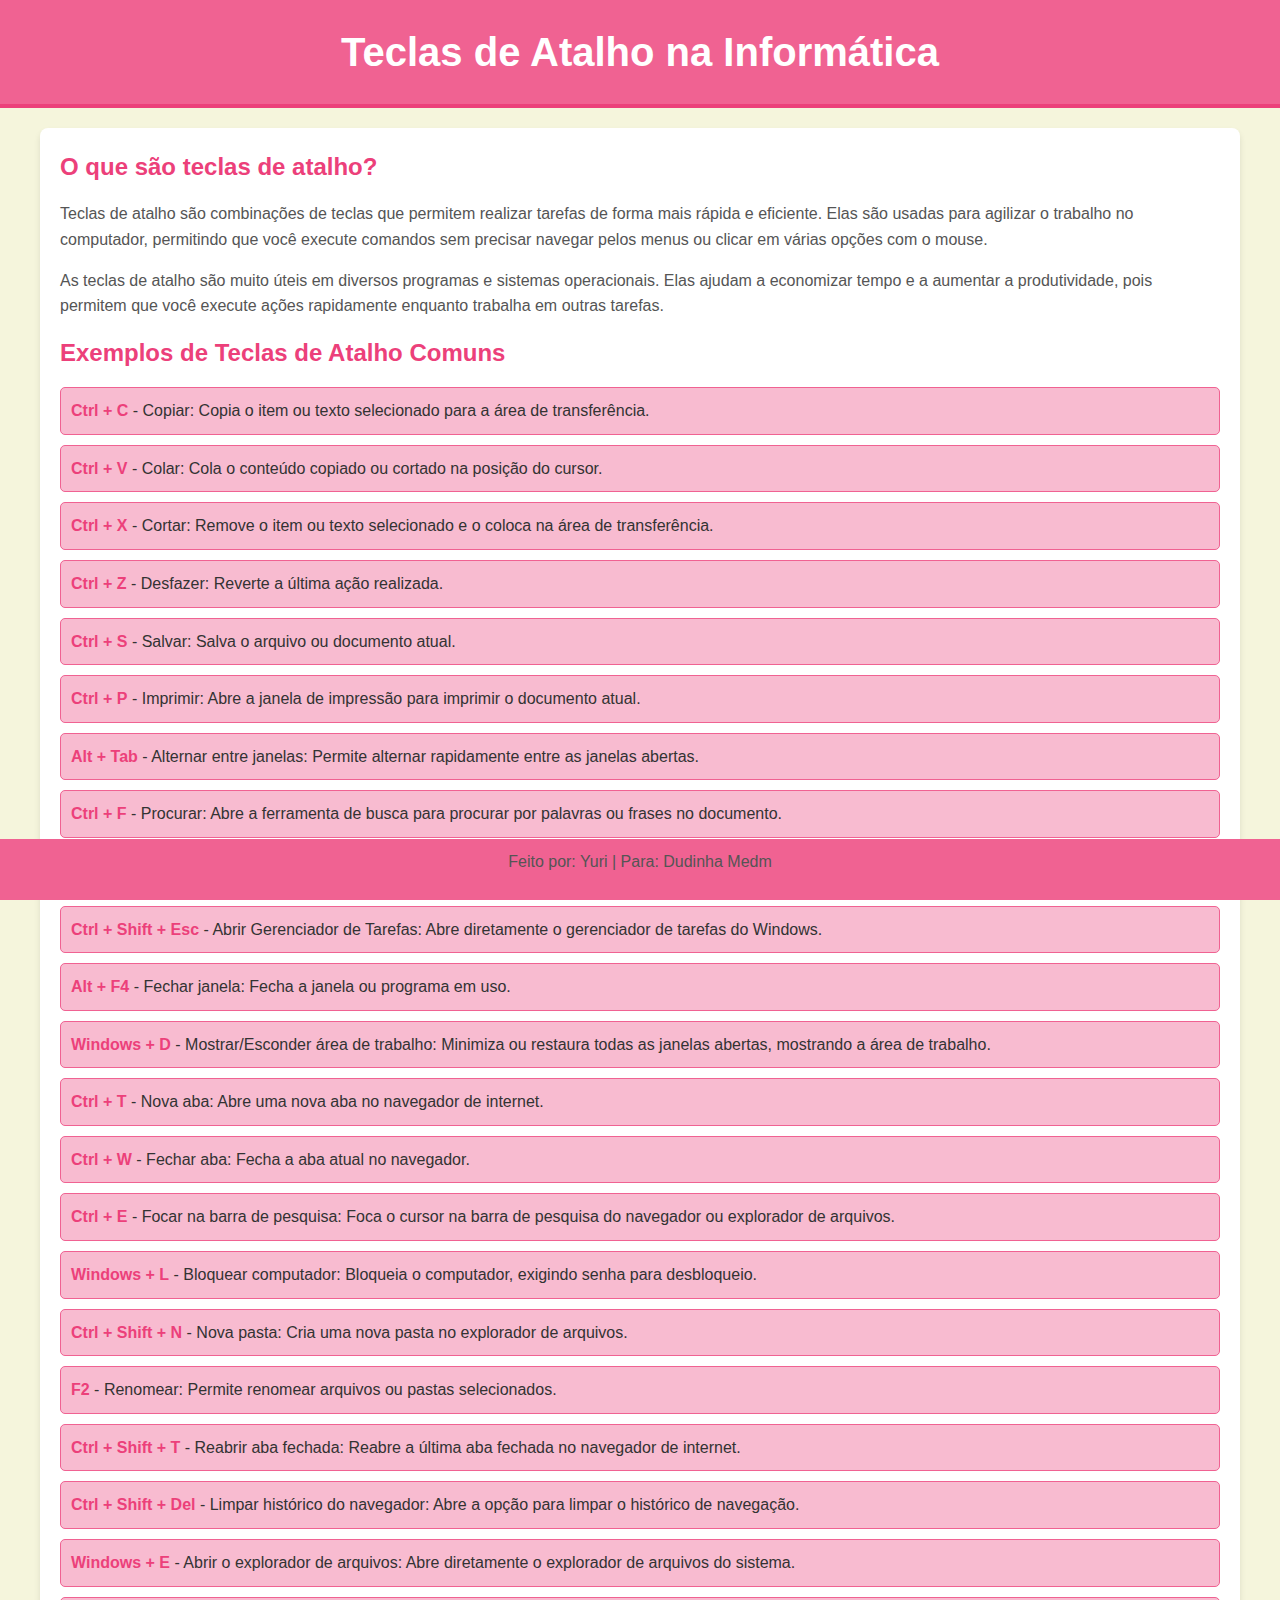
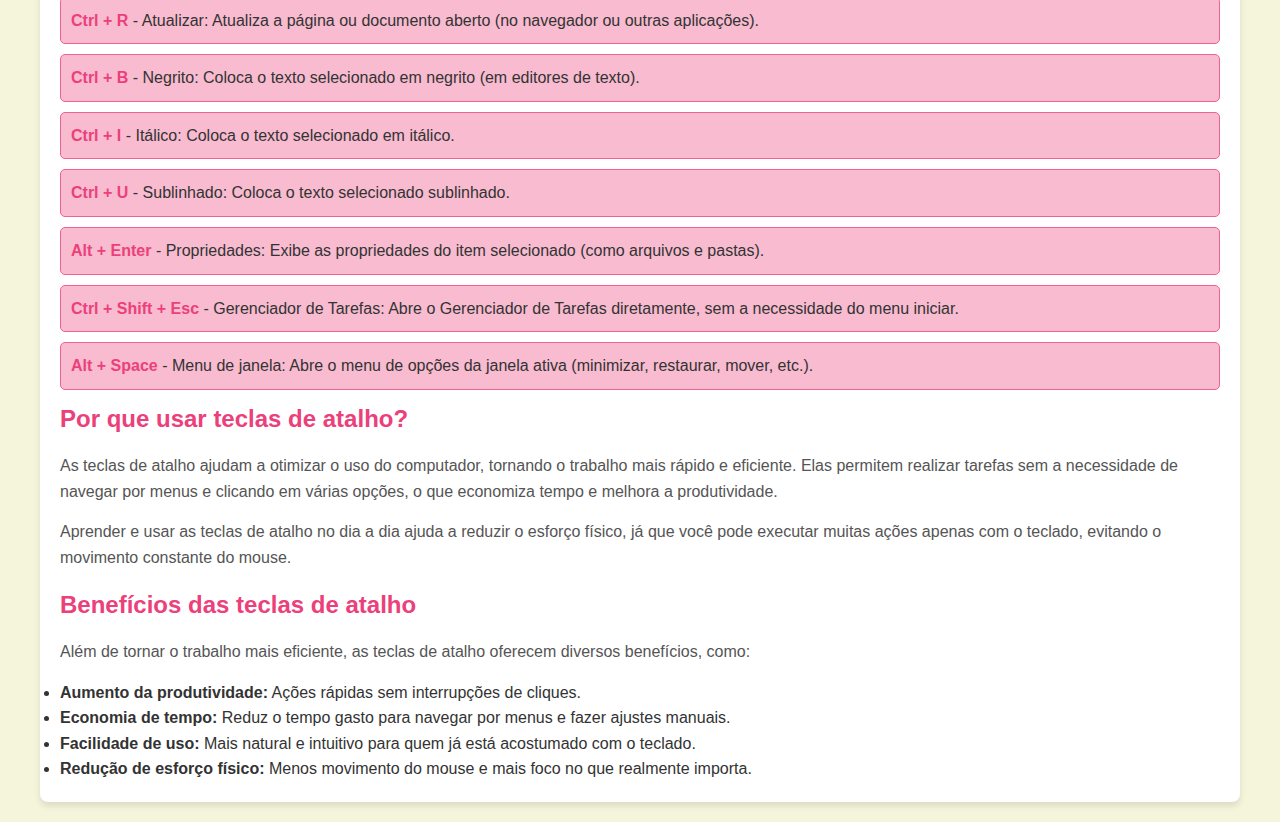
<file: Index.html>
<!DOCTYPE html>
<html lang="pt-br">
<head>
    <meta charset="UTF-8">
    <meta name="viewport" content="width=device-width, initial-scale=1.0">
    <title>Teclas de Atalho</title>
    <style>
        /* Resetando margens e padding */
        * {
            margin: 0;
            padding: 0;
            box-sizing: border-box;
        }

        body {
            font-family: Arial, sans-serif;
            background-color: #f5f5dc; /* Cor de fundo mais suave, um bege claro */
            color: #333; /* Texto escuro para contraste */
            line-height: 1.6;
            padding: 0;
        }

        header {
            background-color: #f06292; /* Rosa claro para o header */
            color: white;
            padding: 20px 0;
            text-align: center;
            border-bottom: 4px solid #ec407a; /* Detalhe mais escuro */
        }

        header h1 {
            font-size: 2.5rem;
        }

        .container {
            max-width: 1200px;
            margin: 20px auto;
            padding: 20px;
            background-color: white;
            border-radius: 8px;
            box-shadow: 0 4px 6px rgba(0, 0, 0, 0.1);
        }

        h2 {
            color: #ec407a; /* Rosa escuro para os subtítulos */
            margin-bottom: 15px;
        }

        p {
            font-size: 1rem;
            margin-bottom: 15px;
            color: #555; /* Cor do texto um pouco mais clara */
        }

        .shortcut-list {
            list-style-type: none;
            padding-left: 0;
        }

        .shortcut-list li {
            background-color: #f8bbd0; /* Rosa bem claro para os itens da lista */
            border: 1px solid #f06292; /* Cor de borda em rosa mais forte */
            margin-bottom: 10px;
            padding: 10px;
            border-radius: 5px;
        }

        .shortcut-list li span {
            font-weight: bold;
            color: #ec407a; /* Rosa escuro para o destaque */
        }

        footer {
            background-color: #f06292; /* Rosa claro para o footer */
            color: white;
            text-align: center;
            padding: 10px 0;
            position: fixed;
            width: 100%;
            bottom: 0;
        }

        footer a {
            color: white;
            text-decoration: none;
            font-weight: bold;
        }

        footer a:hover {
            text-decoration: underline;
        }

        /* Responsividade */
        @media (max-width: 768px) {
            header h1 {
                font-size: 2rem;
            }

            .container {
                margin: 10px;
                padding: 15px;
            }
        }
    </style>
</head>
<body>
    <header>
        <h1>Teclas de Atalho na Informática</h1>
    </header>

    <div class="container">
        <h2>O que são teclas de atalho?</h2>
        <p>Teclas de atalho são combinações de teclas que permitem realizar tarefas de forma mais rápida e eficiente. Elas são usadas para agilizar o trabalho no computador, permitindo que você execute comandos sem precisar navegar pelos menus ou clicar em várias opções com o mouse.</p>
        <p>As teclas de atalho são muito úteis em diversos programas e sistemas operacionais. Elas ajudam a economizar tempo e a aumentar a produtividade, pois permitem que você execute ações rapidamente enquanto trabalha em outras tarefas.</p>

        <h2>Exemplos de Teclas de Atalho Comuns</h2>
        <ul class="shortcut-list">
            <li><span>Ctrl + C</span> - Copiar: Copia o item ou texto selecionado para a área de transferência.</li>
            <li><span>Ctrl + V</span> - Colar: Cola o conteúdo copiado ou cortado na posição do cursor.</li>
            <li><span>Ctrl + X</span> - Cortar: Remove o item ou texto selecionado e o coloca na área de transferência.</li>
            <li><span>Ctrl + Z</span> - Desfazer: Reverte a última ação realizada.</li>
            <li><span>Ctrl + S</span> - Salvar: Salva o arquivo ou documento atual.</li>
            <li><span>Ctrl + P</span> - Imprimir: Abre a janela de impressão para imprimir o documento atual.</li>
            <li><span>Alt + Tab</span> - Alternar entre janelas: Permite alternar rapidamente entre as janelas abertas.</li>
            <li><span>Ctrl + F</span> - Procurar: Abre a ferramenta de busca para procurar por palavras ou frases no documento.</li>
            <li><span>Ctrl + A</span> - Selecionar tudo: Seleciona todo o conteúdo disponível na página ou documento.</li>
            <li><span>Ctrl + Shift + Esc</span> - Abrir Gerenciador de Tarefas: Abre diretamente o gerenciador de tarefas do Windows.</li>
            <li><span>Alt + F4</span> - Fechar janela: Fecha a janela ou programa em uso.</li>
            <li><span>Windows + D</span> - Mostrar/Esconder área de trabalho: Minimiza ou restaura todas as janelas abertas, mostrando a área de trabalho.</li>
            <li><span>Ctrl + T</span> - Nova aba: Abre uma nova aba no navegador de internet.</li>
            <li><span>Ctrl + W</span> - Fechar aba: Fecha a aba atual no navegador.</li>
            <li><span>Ctrl + E</span> - Focar na barra de pesquisa: Foca o cursor na barra de pesquisa do navegador ou explorador de arquivos.</li>
            <li><span>Windows + L</span> - Bloquear computador: Bloqueia o computador, exigindo senha para desbloqueio.</li>
            <li><span>Ctrl + Shift + N</span> - Nova pasta: Cria uma nova pasta no explorador de arquivos.</li>
            <li><span>F2</span> - Renomear: Permite renomear arquivos ou pastas selecionados.</li>
            <li><span>Ctrl + Shift + T</span> - Reabrir aba fechada: Reabre a última aba fechada no navegador de internet.</li>
            <li><span>Ctrl + Shift + Del</span> - Limpar histórico do navegador: Abre a opção para limpar o histórico de navegação.</li>
            <li><span>Windows + E</span> - Abrir o explorador de arquivos: Abre diretamente o explorador de arquivos do sistema.</li>
            <li><span>Ctrl + R</span> - Atualizar: Atualiza a página ou documento aberto (no navegador ou outras aplicações).</li>
            <li><span>Ctrl + B</span> - Negrito: Coloca o texto selecionado em negrito (em editores de texto).</li>
            <li><span>Ctrl + I</span> - Itálico: Coloca o texto selecionado em itálico.</li>
            <li><span>Ctrl + U</span> - Sublinhado: Coloca o texto selecionado sublinhado.</li>
            <li><span>Alt + Enter</span> - Propriedades: Exibe as propriedades do item selecionado (como arquivos e pastas).</li>
            <li><span>Ctrl + Shift + Esc</span> - Gerenciador de Tarefas: Abre o Gerenciador de Tarefas diretamente, sem a necessidade do menu iniciar.</li>
            <li><span>Alt + Space</span> - Menu de janela: Abre o menu de opções da janela ativa (minimizar, restaurar, mover, etc.).</li>
        </ul>

        <h2>Por que usar teclas de atalho?</h2>
        <p>As teclas de atalho ajudam a otimizar o uso do computador, tornando o trabalho mais rápido e eficiente. Elas permitem realizar tarefas sem a necessidade de navegar por menus e clicando em várias opções, o que economiza tempo e melhora a produtividade.</p>
        <p>Aprender e usar as teclas de atalho no dia a dia ajuda a reduzir o esforço físico, já que você pode executar muitas ações apenas com o teclado, evitando o movimento constante do mouse.</p>

        <h2>Benefícios das teclas de atalho</h2>
        <p>Além de tornar o trabalho mais eficiente, as teclas de atalho oferecem diversos benefícios, como:</p>
        <ul>
            <li><strong>Aumento da produtividade:</strong> Ações rápidas sem interrupções de cliques.</li>
            <li><strong>Economia de tempo:</strong> Reduz o tempo gasto para navegar por menus e fazer ajustes manuais.</li>
            <li><strong>Facilidade de uso:</strong> Mais natural e intuitivo para quem já está acostumado com o teclado.</li>
            <li><strong>Redução de esforço físico:</strong> Menos movimento do mouse e mais foco no que realmente importa.</li>
        </ul>
    </div>

    <footer>
        <p>Feito por: Yuri  |  Para: Dudinha Medm</p>
    </footer>

    <script>
        // Código para exibir um balão com mensagem
        window.onload = function() {
            setTimeout(function() {
                alert('Bom estudos mor EU TE AMO MUITO');
            }, 1000); // Exibe após 1 segundo
        };
    </script>
</body>
</html>
</file>
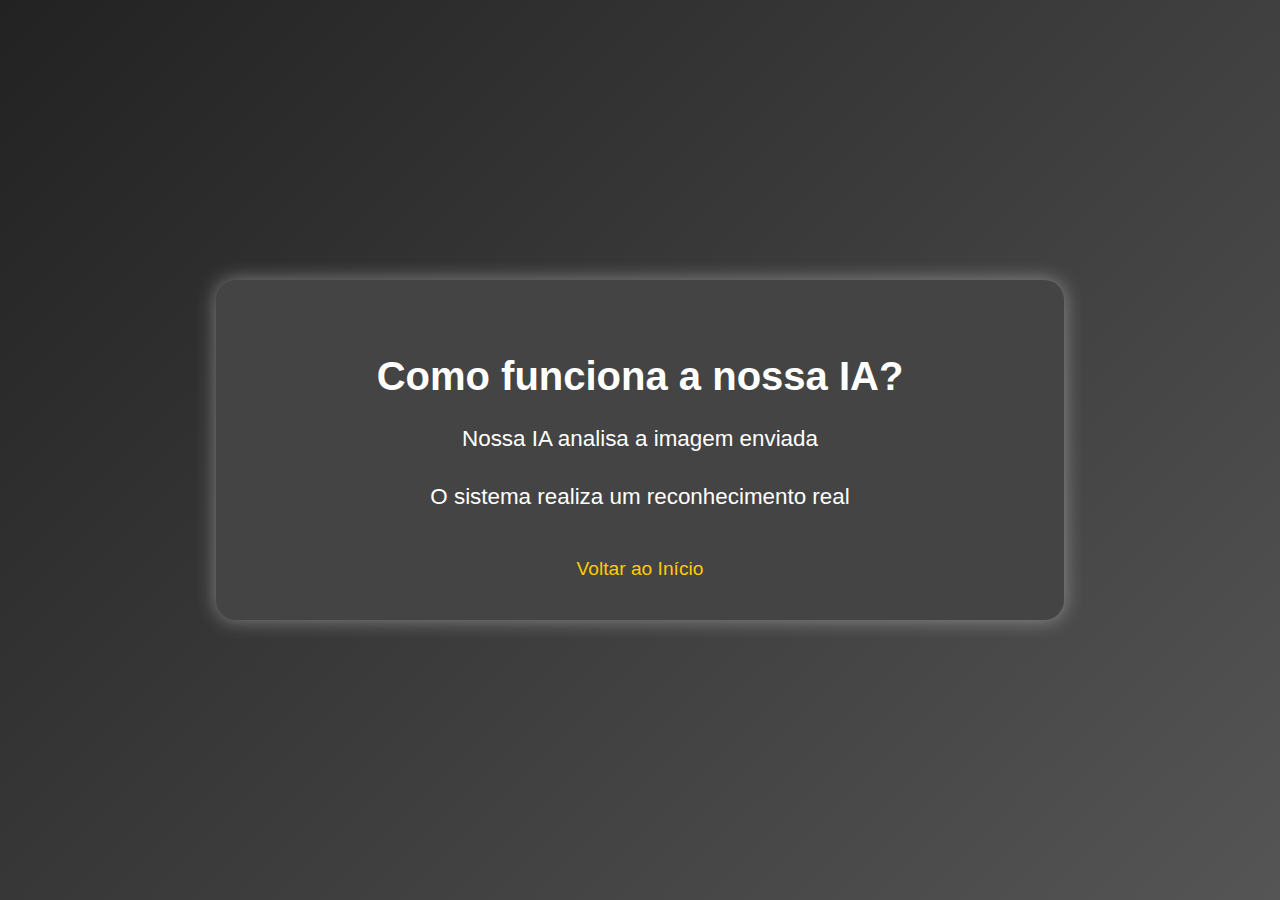
<file: como-funciona.html>
<!-- como-funciona.html -->
<!DOCTYPE html>
<html lang="pt-BR">
<head>
    <meta charset="UTF-8">
    <meta name="viewport" content="width=device-width, initial-scale=1.0">
    <title>Como Funciona - </title>
    <style>
        body {
            font-family: 'Poppins', sans-serif;
            text-align: center;
            background: linear-gradient(135deg, #222, #555);
            color: white;
            margin: 0;
            display: flex;
            flex-direction: column;
            align-items: center;
            height: 100vh;
            justify-content: center;
        }
        #container {
            width: 60%;
            padding: 40px;
            background: #444;
            border-radius: 20px;
            box-shadow: 0px 0px 20px rgba(255, 255, 255, 0.4);
        }
        h2 {
            font-size: 2.5em;
            margin-bottom: 20px;
        }
        p {
            font-size: 1.4em;
            line-height: 1.6em;
        }
        a {
            color: #ffcc00;
            text-decoration: none;
            font-size: 1.2em;
            display: inline-block;
            margin-top: 20px;
        }
    </style>
</head>
<body>
    <div id="container">
        <h2>Como funciona a nossa IA?</h2>
        <p>Nossa IA  analisa a imagem enviada </p>
        <p>O sistema realiza um reconhecimento real</p>
        <a href="index.html">Voltar ao Início</a>
    </div>
</body>
</html>
</file>
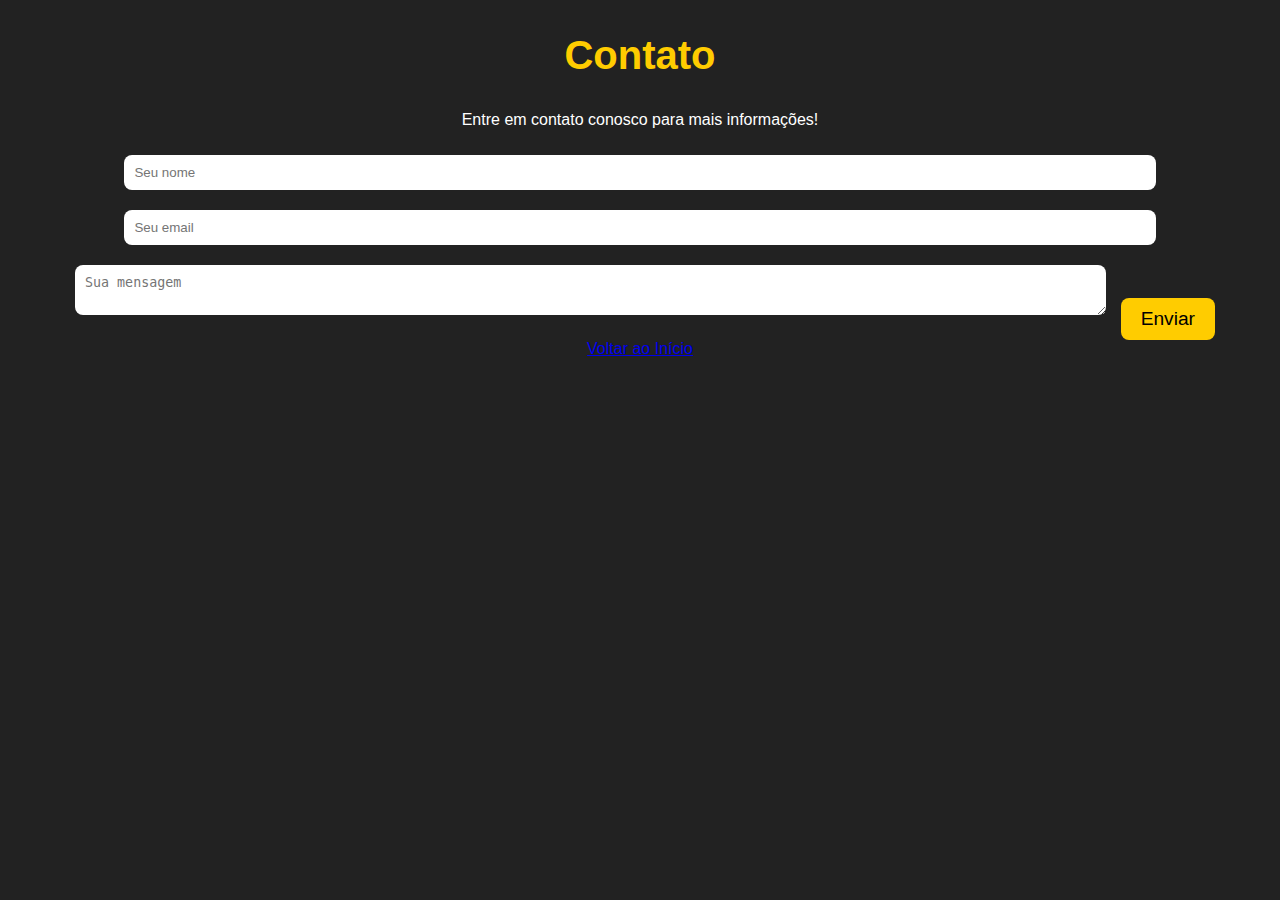
<file: contato.html>
<!-- contato.html -->
<!DOCTYPE html>
<html lang="pt-BR">
<head>
    <meta charset="UTF-8">
    <meta name="viewport" content="width=device-width, initial-scale=1.0">
    <title>Contato</title>
    <style>
        body { background: #222; color: white; text-align: center; font-family: 'Poppins', sans-serif; }
        h2 { font-size: 2.5em; color: #ffcc00; }
        input, textarea { width: 80%; padding: 10px; margin: 10px; border-radius: 8px; border: none; }
        button { padding: 10px 20px; background: #ffcc00; border: none; font-size: 1.2em; cursor: pointer; border-radius: 8px; }
    </style>
</head>
<body>
    <h2>Contato</h2>
    <p>Entre em contato conosco para mais informações!</p>
    <input type="text" placeholder="Seu nome">
    <input type="email" placeholder="Seu email">
    <textarea placeholder="Sua mensagem"></textarea>
    <button>Enviar</button>
    <br>
    <a href="index.html">Voltar ao Início</a>
</body>
</html>
</file>
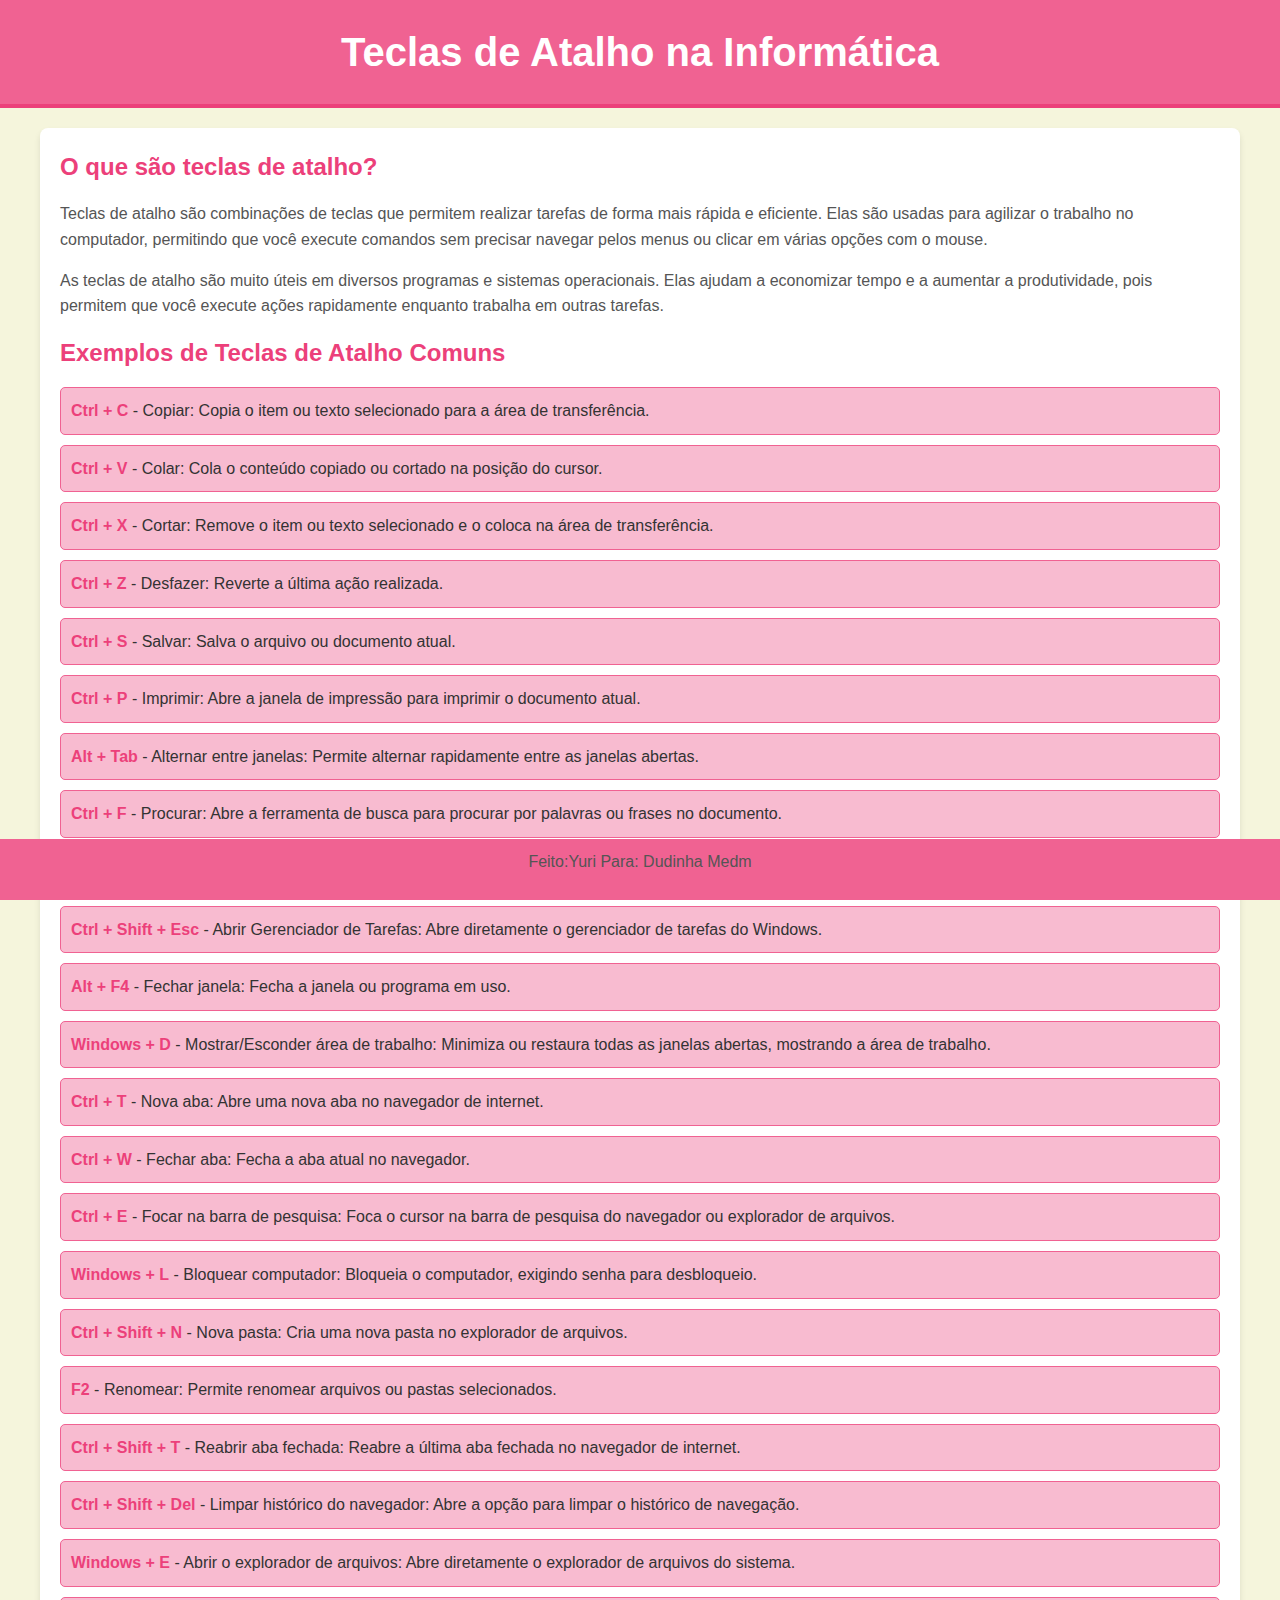
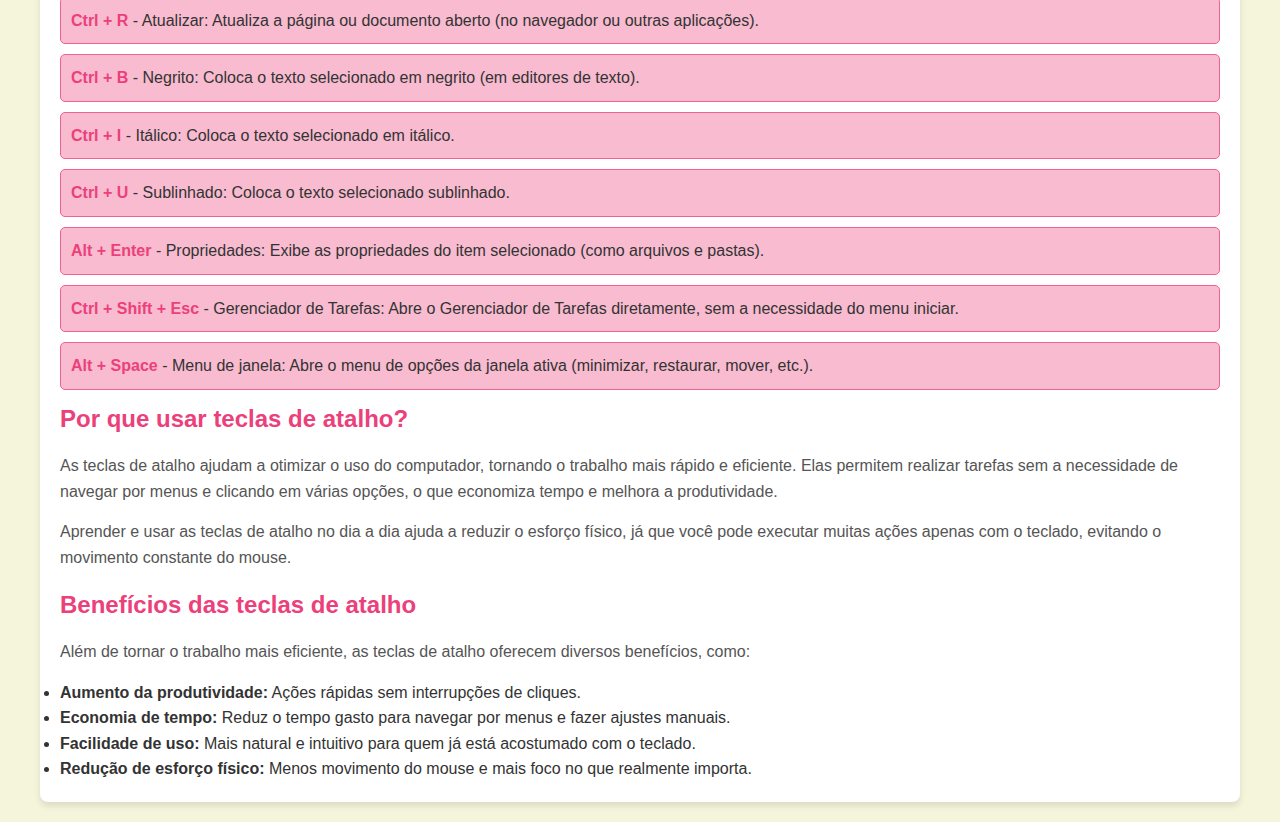
<file: Para vc mor.html>
<!DOCTYPE html>
<html lang="pt-br">
<head>
    <meta charset="UTF-8">
    <meta name="viewport" content="width=device-width, initial-scale=1.0">
    <title>Teclas de Atalho </title>
    <style>
        /* Resetando margens e padding */
        * {
            margin: 0;
            padding: 0;
            box-sizing: border-box;
        }
        
        body {
            font-family: Arial, sans-serif;
            background-color: #f5f5dc; /* Cor de fundo mais suave, um bege claro */
            color: #333; /* Texto escuro para contraste */
            line-height: 1.6;
            padding: 0;
        }

        header {
            background-color: #f06292; /* Rosa claro para o header */
            color: white;
            padding: 20px 0;
            text-align: center;
            border-bottom: 4px solid #ec407a; /* Detalhe mais escuro */
        }

        header h1 {
            font-size: 2.5rem;
        }

        .container {
            max-width: 1200px;
            margin: 20px auto;
            padding: 20px;
            background-color: white;
            border-radius: 8px;
            box-shadow: 0 4px 6px rgba(0, 0, 0, 0.1);
        }

        h2 {
            color: #ec407a; /* Rosa escuro para os subtítulos */
            margin-bottom: 15px;
        }

        p {
            font-size: 1rem;
            margin-bottom: 15px;
            color: #555; /* Cor do texto um pouco mais clara */
        }

        .shortcut-list {
            list-style-type: none;
            padding-left: 0;
        }

        .shortcut-list li {
            background-color: #f8bbd0; /* Rosa bem claro para os itens da lista */
            border: 1px solid #f06292; /* Cor de borda em rosa mais forte */
            margin-bottom: 10px;
            padding: 10px;
            border-radius: 5px;
        }

        .shortcut-list li span {
            font-weight: bold;
            color: #ec407a; /* Rosa escuro para o destaque */
        }

        footer {
            background-color: #f06292; /* Rosa claro para o footer */
            color: white;
            text-align: center;
            padding: 10px 0;
            position: fixed;
            width: 100%;
            bottom: 0;
        }

        footer a {
            color: white;
            text-decoration: none;
            font-weight: bold;
        }

        footer a:hover {
            text-decoration: underline;
        }

        /* Responsividade */
        @media (max-width: 768px) {
            header h1 {
                font-size: 2rem;
            }

            .container {
                margin: 10px;
                padding: 15px;
            }
        }
    </style>
</head>
<body>
    <header>
        <h1>Teclas de Atalho na Informática</h1>
    </header>

    <div class="container">
        <h2>O que são teclas de atalho?</h2>
        <p>Teclas de atalho são combinações de teclas que permitem realizar tarefas de forma mais rápida e eficiente. Elas são usadas para agilizar o trabalho no computador, permitindo que você execute comandos sem precisar navegar pelos menus ou clicar em várias opções com o mouse.</p>
        <p>As teclas de atalho são muito úteis em diversos programas e sistemas operacionais. Elas ajudam a economizar tempo e a aumentar a produtividade, pois permitem que você execute ações rapidamente enquanto trabalha em outras tarefas.</p>

        <h2>Exemplos de Teclas de Atalho Comuns</h2>
        <ul class="shortcut-list">
            <li><span>Ctrl + C</span> - Copiar: Copia o item ou texto selecionado para a área de transferência.</li>
            <li><span>Ctrl + V</span> - Colar: Cola o conteúdo copiado ou cortado na posição do cursor.</li>
            <li><span>Ctrl + X</span> - Cortar: Remove o item ou texto selecionado e o coloca na área de transferência.</li>
            <li><span>Ctrl + Z</span> - Desfazer: Reverte a última ação realizada.</li>
            <li><span>Ctrl + S</span> - Salvar: Salva o arquivo ou documento atual.</li>
            <li><span>Ctrl + P</span> - Imprimir: Abre a janela de impressão para imprimir o documento atual.</li>
            <li><span>Alt + Tab</span> - Alternar entre janelas: Permite alternar rapidamente entre as janelas abertas.</li>
            <li><span>Ctrl + F</span> - Procurar: Abre a ferramenta de busca para procurar por palavras ou frases no documento.</li>
            <li><span>Ctrl + A</span> - Selecionar tudo: Seleciona todo o conteúdo disponível na página ou documento.</li>
            <li><span>Ctrl + Shift + Esc</span> - Abrir Gerenciador de Tarefas: Abre diretamente o gerenciador de tarefas do Windows.</li>
            <li><span>Alt + F4</span> - Fechar janela: Fecha a janela ou programa em uso.</li>
            <li><span>Windows + D</span> - Mostrar/Esconder área de trabalho: Minimiza ou restaura todas as janelas abertas, mostrando a área de trabalho.</li>
            <li><span>Ctrl + T</span> - Nova aba: Abre uma nova aba no navegador de internet.</li>
            <li><span>Ctrl + W</span> - Fechar aba: Fecha a aba atual no navegador.</li>
            <li><span>Ctrl + E</span> - Focar na barra de pesquisa: Foca o cursor na barra de pesquisa do navegador ou explorador de arquivos.</li>
            <li><span>Windows + L</span> - Bloquear computador: Bloqueia o computador, exigindo senha para desbloqueio.</li>
            <li><span>Ctrl + Shift + N</span> - Nova pasta: Cria uma nova pasta no explorador de arquivos.</li>
            <li><span>F2</span> - Renomear: Permite renomear arquivos ou pastas selecionados.</li>
            <li><span>Ctrl + Shift + T</span> - Reabrir aba fechada: Reabre a última aba fechada no navegador de internet.</li>
            <li><span>Ctrl + Shift + Del</span> - Limpar histórico do navegador: Abre a opção para limpar o histórico de navegação.</li>
            <li><span>Windows + E</span> - Abrir o explorador de arquivos: Abre diretamente o explorador de arquivos do sistema.</li>
            <li><span>Ctrl + R</span> - Atualizar: Atualiza a página ou documento aberto (no navegador ou outras aplicações).</li>
            <li><span>Ctrl + B</span> - Negrito: Coloca o texto selecionado em negrito (em editores de texto).</li>
            <li><span>Ctrl + I</span> - Itálico: Coloca o texto selecionado em itálico.</li>
            <li><span>Ctrl + U</span> - Sublinhado: Coloca o texto selecionado sublinhado.</li>
            <li><span>Alt + Enter</span> - Propriedades: Exibe as propriedades do item selecionado (como arquivos e pastas).</li>
            <li><span>Ctrl + Shift + Esc</span> - Gerenciador de Tarefas: Abre o Gerenciador de Tarefas diretamente, sem a necessidade do menu iniciar.</li>
            <li><span>Alt + Space</span> - Menu de janela: Abre o menu de opções da janela ativa (minimizar, restaurar, mover, etc.).</li>
        </ul>

        <h2>Por que usar teclas de atalho?</h2>
        <p>As teclas de atalho ajudam a otimizar o uso do computador, tornando o trabalho mais rápido e eficiente. Elas permitem realizar tarefas sem a necessidade de navegar por menus e clicando em várias opções, o que economiza tempo e melhora a produtividade.</p>
        <p>Aprender e usar as teclas de atalho no dia a dia ajuda a reduzir o esforço físico, já que você pode executar muitas ações apenas com o teclado, evitando o movimento constante do mouse.</p>

        <h2>Benefícios das teclas de atalho</h2>
        <p>Além de tornar o trabalho mais eficiente, as teclas de atalho oferecem diversos benefícios, como:</p>
        <ul>
            <li><strong>Aumento da produtividade:</strong> Ações rápidas sem interrupções de cliques.</li>
            <li><strong>Economia de tempo:</strong> Reduz o tempo gasto para navegar por menus e fazer ajustes manuais.</li>
            <li><strong>Facilidade de uso:</strong> Mais natural e intuitivo para quem já está acostumado com o teclado.</li>
            <li><strong>Redução de esforço físico:</strong> Menos movimento do mouse e mais foco no que realmente importa.</li>
        </ul>
    </div>

    <footer>
        <p>Feito:Yuri   Para: Dudinha Medm</a></p>
    </footer>
</body>
</html>
</file>
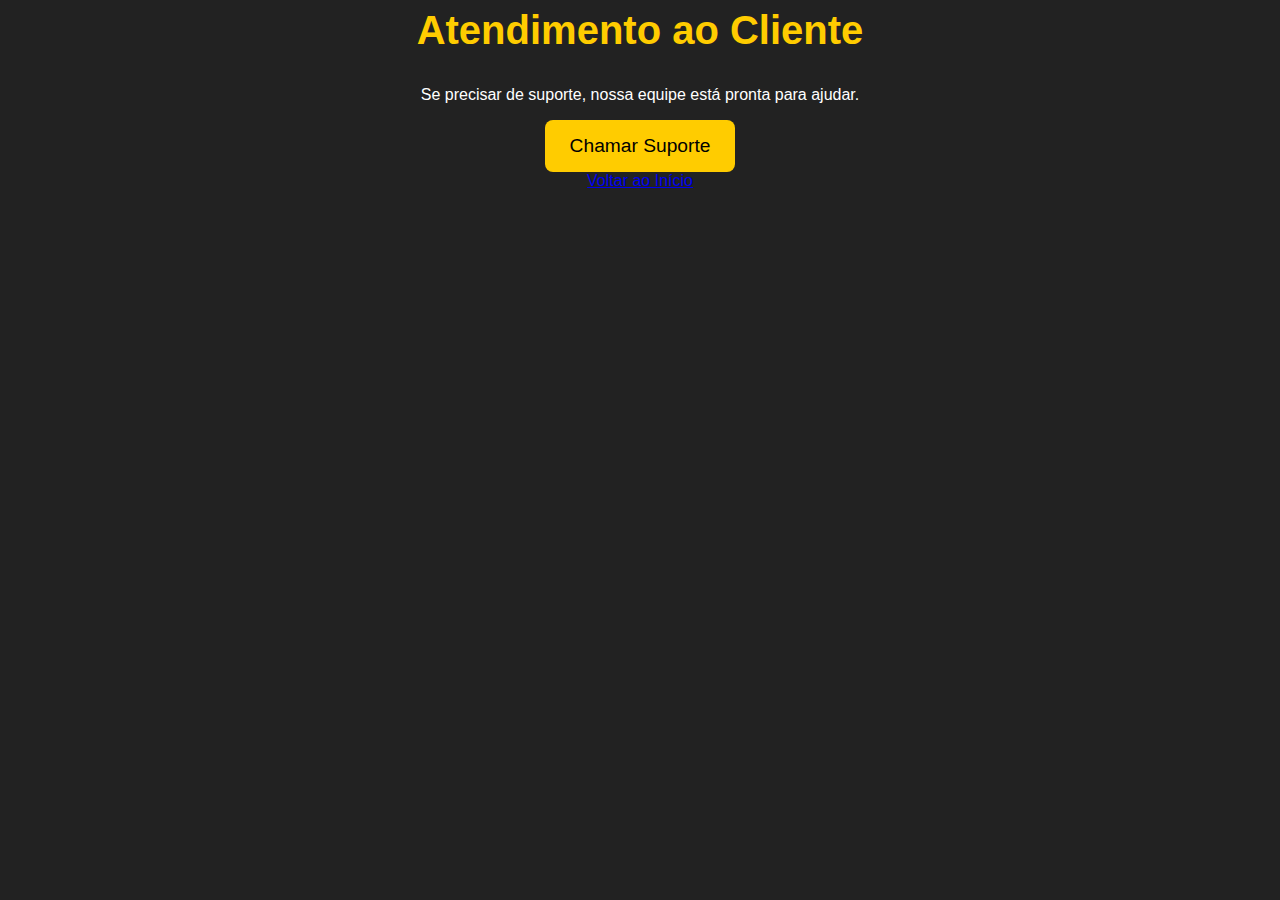
<file: suporte.html>
<html lang="pt-BR">
<head>
    <meta charset="UTF-8">
    <meta name="viewport" content="width=device-width, initial-scale=1.0">
    <title>Suporte</title>
    <style>
        body { background: #222; color: white; text-align: center; font-family: 'Poppins', sans-serif; }
        h2 { font-size: 2.5em; color: #ffcc00; }
        button { padding: 15px 25px; background: #ffcc00; border: none; font-size: 1.2em; cursor: pointer; border-radius: 8px; }
    </style>
</head>
<body>
    <h2>Atendimento ao Cliente</h2>
    <p>Se precisar de suporte, nossa equipe está pronta para ajudar.</p>
    <button>Chamar Suporte</button>
    <br>
    <a href="index.html">Voltar ao Início</a>
</body>
</html>
</file>
